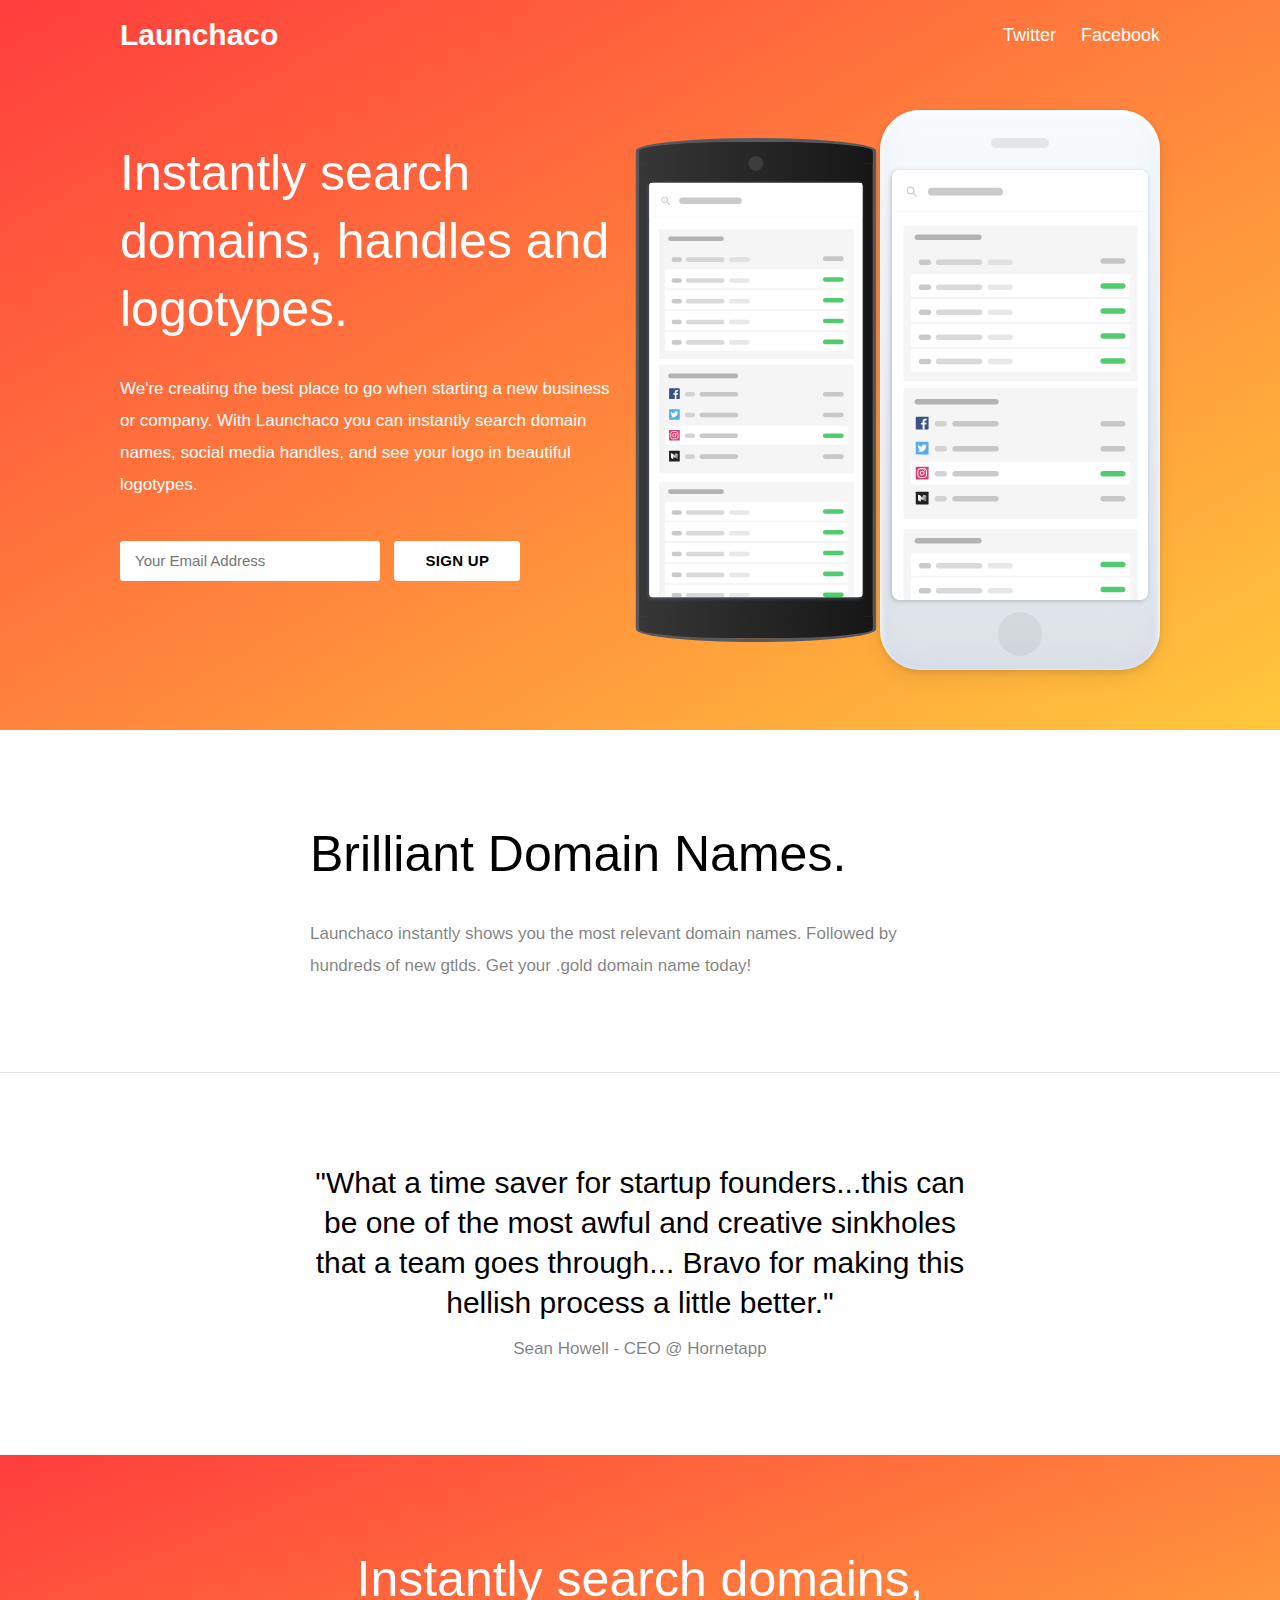
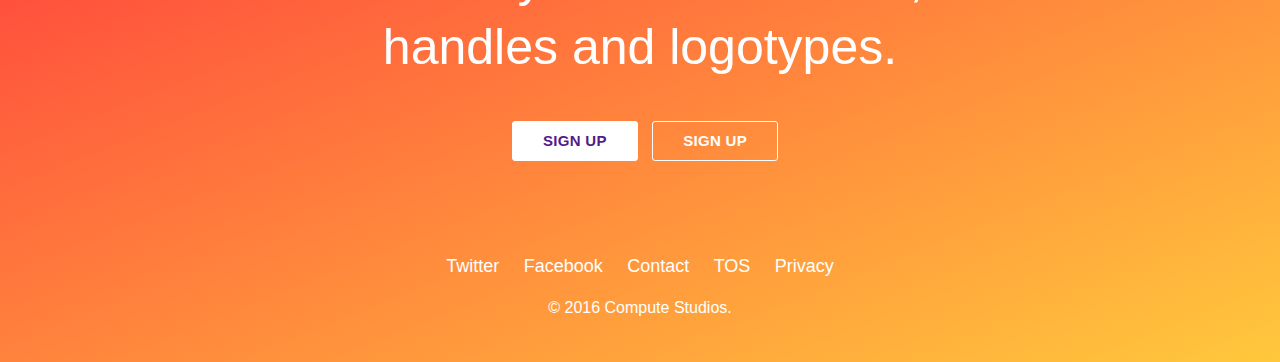
<file: index.html>
<html>
  <head>
    <title>
      Launchaco - Name a Business.
    </title>
    <meta charSet="utf-8">
    <meta name="viewport" content="width=device-width,initial-scale=1">
    <link rel="stylesheet" type="text/css" href="css/main.css">
    <link rel="stylesheet" type="text/css" href="css/devices.css">
  </head>
  <body>
    <header class="header">
      <div class="container-lrg">
        <div class="col-12 spread">
          <div>
            <a class="logo">
              Launchaco
            </a>
          </div>
          <div>
            <a class="nav-link" href="#">
              Twitter
            </a>
            <a class="nav-link" href="#">
              Facebook
            </a>
          </div>
        </div>
      </div>
      <div class="container-lrg flex">
        <div class="col-6 centervertical">
          <h1 class="heading">
            Instantly search domains, handles and logotypes.
          </h1>
          <h2 class="paragraph ">
            We're creating the best place to go when starting a new business or company. With Launchaco you can instantly search domain names, social media handles, and see your logo in beautiful logotypes.
          </h2>
          <div class="ctas">
            <input class="ctas-input" type="text" placeholder="Your Email Address">
            <button class="ctas-button">
              Sign Up
            </button>
          </div>
        </div>
        <div class="col-6 sidedevices">
          <div class="iphoneandroid">
            <div class="iphone">
              <div class="mask">
                <img class="mask-img" src="img/mobileapp.svg">
              </div>
            </div>
            <div class="android">
              <div class="mask">
                <img class="mask-img" src="img/mobileapp.svg">
              </div>
            </div>
          </div>
        </div>
      </div>
    </header>
    <div class="feature6">
      <div class="container-sml flex">
        <div class="col-12">
          <h3 class="heading">
            Brilliant Domain Names.
          </h3>
          <p class="paragraph">
            Launchaco instantly shows you the most relevant domain names. Followed by hundreds of new gtlds. Get your .gold domain name today!
          </p>
        </div>
      </div>
    </div>
    <div class="socialproof">
      <div class="container-sml">
        <div class="flex text-center">
          <div class="col-12">
            <h4 class="subheading">
              "What a time saver for startup founders...this can be one of the most awful and creative sinkholes that a team goes through... Bravo for making this hellish process a little better."
            </h4>
            <p class="paragraph">
              Sean Howell - CEO @ Hornetapp
            </p>
          </div>
        </div>
      </div>
    </div>
    <div class="footer">
      <div class="container-sml text-center">
        <div class="col-12">
          <h5 class="heading">
            Instantly search domains, handles and logotypes.
          </h5>
          <div class="ctas">
            <a class="ctas-button" href="">
              Sign Up
            </a>
            <a class="ctas-button-2" href="">
              Sign Up
            </a>
          </div>
        </div>
      </div>
      <div class="container-sml footer-nav">
        <div class="col-12 text-center">
          <div>
            <a class="nav-link">
              Twitter
            </a>
            <a class="nav-link">
              Facebook
            </a>
            <a class="nav-link">
              Contact
            </a>
            <a class="nav-link">
              TOS
            </a>
            <a class="nav-link">
              Privacy
            </a>
          </div>
          <br>
          <div>
            <span>
              © 2016 Compute Studios.
            </span>
          </div>
        </div>
      </div>
    </div>
  </body>
</html>
</file>
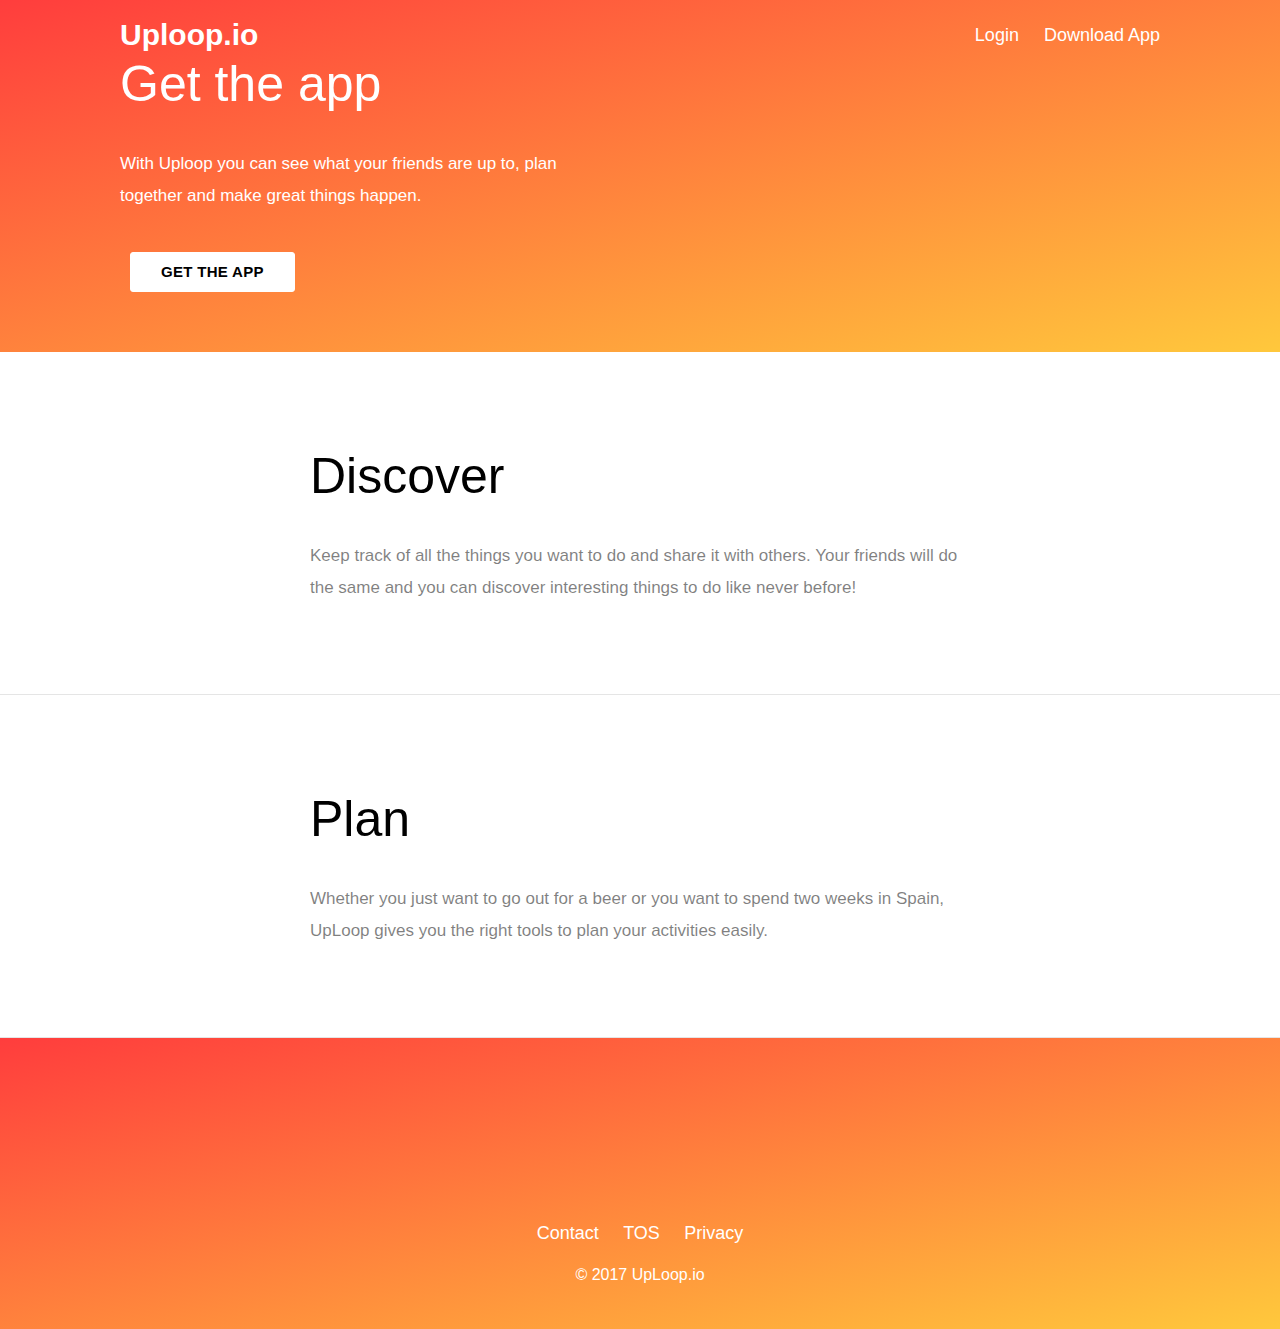
<file: download/index.html>
<html>
  <head>
    <title>
      Download - Uploop.io - Spend time with your friends
    </title>
    <meta charSet="utf-8">
    <meta name="viewport" content="width=device-width,initial-scale=1">
    <meta name="robots" content="noindex" />
    <link rel="stylesheet" type="text/css" href="../css/main.css">
  </head>
  <body>
    <header class="header">
      <div class="container-lrg">
        <div class="col-12 spread">
          <div>
            <a class="logo">
              Uploop.io
            </a>
          </div>
          <div>
            <a class="nav-link" href="https://app.uploop.io">
              Login
            </a>
            <a class="nav-link" href="/download">
              Download App
            </a>
          </div>
        </div>
      </div>
      <div class="container-lrg flex">
        <div class="col-6 centervertical">
          <h1 class="heading">
            Get the app
          </h1>
          <h2 class="paragraph ">
            With Uploop you can see what your friends are up to, plan together and make great things happen.
          </h2>
          <div class="ctas">
            <button class="ctas-button" href="/download">
              Get the app
            </button>
          </div>
        </div>
      </div>
    </header>
    <div class="feature6">
      <div class="container-sml flex">
        <div class="col-12">
          <h3 class="heading">
            Discover
          </h3>
          <p class="paragraph">
            Keep track of all the things you want to do and share it with others. Your friends will do the same and you can discover interesting things to do like never before! 
          </p>
        </div>
      </div>
    </div>
    <div class="feature6">
      <div class="container-sml flex">
        <div class="col-12">
          <h3 class="heading">
            Plan
          </h3>
          <p class="paragraph">
            Whether you just want to go out for a beer or you want to spend two weeks in Spain, UpLoop gives you the right tools to plan your activities easily.
          </p>
        </div>
      </div>
    </div>
    <!--<div class="socialproof">
      <div class="container-sml">
        <div class="flex text-center">
          <div class="col-12">
            <h4 class="subheading">
              "What a time saver for startup founders...this can be one of the most awful and creative sinkholes that a team goes through... Bravo for making this hellish process a little better."
            </h4>
            <p class="paragraph">
              Sean Howell - CEO @ Hornetapp
            </p>
          </div>
        </div>
      </div>
    </div>-->
    <div class="footer">
      <div class="container-sml text-center">
        <div class="col-12">
          
      
        </div>
      </div>
      <div class="container-sml footer-nav">
        <div class="col-12 text-center">
          <div>
            <!--<a class="nav-link">
              Twitter
            </a>
            <a class="nav-link">
              Facebook
            </a>-->
            <a class="nav-link" href="/contact">
              Contact
            </a>
            <a class="nav-link" href="/terms-of-service">
              TOS
            </a>
            <a class="nav-link" href="/privacy-policy">
              Privacy
            </a>
          </div>
          <br>
          <div>
            <span>
              © 2017 UpLoop.io
            </span>
          </div>
        </div>
      </div>
    </div>
  </body>
</html>
</file>
<file: css/main.css>
/*neutral*/
* {
	font-family: 'karla', sans-serif;
}.footer,
.header {
	background: linear-gradient(to bottom right, #ff3d3d, #ffc83c);
	color: white;
}@import url('https://fonts.googleapis.com/css?family=Karla:400,700');
*,
*:before,
*:after {
  margin: 0;
  box-sizing: border-box;
}
body {
  -webkit-font-smoothing: antialiased;
}
/*text*/
.heading {
  font-weight: 100;
  font-size: 50px;
  line-height: 68px;
}
@media (max-width: 900px) {
.heading {
    font-size: 32px;
    line-height: 40px;
  }
}
.subheading {
  font-size: 30px;
  line-height: 40px;
  font-weight: 500;
}
@media (max-width: 900px) {
  .subheading {
    font-size: 26px;
    line-height: 35px;
  }
}
.paragraph {
  font-size: 17px;
  line-height: 32px;
  font-weight: 100;
}
.heading + .paragraph {
  margin-top: 30px;
}
.subheading + .paragraph {
  margin-top: 10px;
}
p.paragraph {
  color: rgba(0,0,0,.5);
}
.logo {
  font-size: 30px;
  line-height: 30px;
  font-weight: 900;
}
@media (max-width: 420px) {
  .logo {
    font-size: 22px;
  }
}
.nav-link2,
.nav-link {
  text-decoration: none;
  font-size: 18px;
  line-height: 30px;
  color: inherit;
}
.nav-link:not(:first-of-type) {
  margin-left: 20px;
}
.text-center {
  text-align: center;
}
.text-right {
  text-align: right;
}
/*flexbox styles*/
.flex,
.spread,
.center,
.right,
.vertical,
.centervertical {
  display: flex;
}
.spread {
  justify-content: space-between;
}
.center {
  align-items: center;
  justify-content: center;
}
.centervertical {
  flex-direction: column;
  justify-content: center;
}
.right {
  justify-content: flex-end;
}
.vertical {
  flex-direction: column;
}
/*grid*/
.col-1,
.col-2,
.col-3,
.col-4,
.col-5,
.col-6,
.col-7,
.col-8,
.col-9,
.col-10,
.col-11,
.col-12 {
  padding: 0 20px;
}
.col-1 {width: 8.333333%;}
.col-2 {width: 16.666667%;}
.col-3 {width: 25%;}
.col-4 {width: 33.333333%;}
.col-5 {width: 41.666667%;}
.col-6 {width: 50%;}
.col-7 {width: 58.333333%;}
.col-8 {width: 66.666667%;}
.col-9 {width: 75%;}
.col-10 {width: 83.333333%;}
.col-11 {width: 91.666667%;}
.col-12 {width: 100%;}

/*containers*/
.container-lrg,
.container-sml {
  margin: auto;
  width: 100%;
}
.container-lrg {
  max-width: 1080px;
}
.container-sml {
  max-width: 700px;
}
.ctas {
  margin: 40px 0 0 0;
}
.centerdevices,
.sidedevices {
  position: relative;
}.header {
	padding: 20px 0 60px 0;
	overflow: hidden;
}
.header .sidedevices {
	margin: 60px 0 0
}
@media (max-width: 900px) {
	.header .sidedevices {
		min-height: inherit;
	}
	.header .flex {
		flex-direction: column;
	}
	.header	.heading {
		margin-top: 60px;
	}
	.header	.col-6 {
		width: 100%;
	}
}.ctas-input {
	outline: none;
	border: none;
	border-radius: 3px;
	font-size: 15px;
	height: 40px;
	line-height: 40px;
	padding: 0 15px;
	width: 260px;
	display: inline-block;
}
.ctas-button {
	display: inline-block;
	margin: 0 0 0 10px;
	height: 40px;
	line-height: 38px;
	padding: 0 30px;
	background: #fff;
	border-radius: 3px;
	font-size: 15px;
	font-weight: 600;
	text-transform: uppercase;
	letter-spacing: .3px;
	border: 1px solid white;
	text-decoration: none;
}
@media (max-width: 440px) {
	.ctas-input,
	.ctas-button {
		display: block;
		width: 100%;
		text-align: center;
	}
	.ctas-button {
		margin: 10px 0 0 0;
	}
}.socialproof {
	padding: 90px 0;
}.ctas-button,
.ctas-button-2 {
	display: inline-block;
	height: 40px;
	line-height: 38px;
	padding: 0 30px;
	background: #fff;
	border-radius: 3px;
	font-size: 15px;
	font-weight: 600;
	text-transform: uppercase;
	letter-spacing: .3px;
	border: 1px solid white;
	text-decoration: none;
}
.ctas-button-2 {
	background: transparent;
	color: white;
	margin: 0 0 0 10px;
}
@media (max-width: 440px) {
	.ctas-button,
	.ctas-button-2 {
		display: block;
		width: 100%;
		text-align: center;
	}
	.ctas-button-2 {
		margin: 10px 0 0 0;
	}
}.footer {
	padding: 90px 0 45px;
}
.footer .footer-nav {
	padding-top: 90px;
}
.footer .nav-link {
	display: inline-block;
	margin: 0 10px;
}.ctas-button,
.ctas-button-2 {
	display: inline-block;
	height: 40px;
	line-height: 38px;
	padding: 0 30px;
	background: #fff;
	border-radius: 3px;
	font-size: 15px;
	font-weight: 600;
	text-transform: uppercase;
	letter-spacing: .3px;
	border: 1px solid white;
	text-decoration: none;
}
.ctas-button-2 {
	background: transparent;
	color: white;
	margin: 0 0 0 10px;
}
@media (max-width: 440px) {
	.ctas-button,
	.ctas-button-2 {
		display: block;
		width: 100%;
		text-align: center;
	}
	.ctas-button-2 {
		margin: 10px 0 0 0;
	}
}.feature6 {
	padding: 90px 0;
	border-bottom: 1px solid rgba(0,0,0,.1)
}
</file>
<file: css/devices.css>
.sidedevices .iphoneandroid .mask {
	height: 100%;
	width: 100%;
	overflow: hidden;
	border-radius: 8px;
	box-shadow: -1px 1px 4px rgba(107,124,147,.45);
	background: white;
}
.sidedevices .iphoneandroid .mask-img {
	width: 100%;
	display: block;
}
.sidedevices .iphoneandroid .iphone {
	border-radius: 40px;
	background: linear-gradient(to bottom, rgba(247,251,254,1) 0%,rgba(221,226,232,1) 100%);
	box-shadow: inset 0 4px 7px 1px #fff,inset 0 -5px 20px rgba(187,200,225,.35),0 2px 6px rgba(40,39,66,.14),0 10px 20px rgba(40,39,66,.06);
	overflow: hidden;
	width: 280px;
	height: 560px;
	z-index: 2;
	padding: 60px 12px 70px;
	margin-left: auto;
	position: relative;
}
.sidedevices .iphoneandroid .iphone:after {
	content: "";
	width: 44px;
	height: 44px;
	border-radius: 50%;
	background: rgba(0,0,0,.05);
	position: absolute;
	bottom: 14px;
	left: calc(50% - 22px);
}
.sidedevices .iphoneandroid .iphone:before {
	content: "";
	width: 58px;
	height: 10px;
	border-radius: 10px;
	background: rgba(0,0,0,.08);
	position: absolute;
	top: 28px;
	left: calc(50% - 29px);
}
.sidedevices .iphoneandroid .android {
	border-radius: 5px;
	background: linear-gradient(to right, rgba(55,55,55,1) 0%,rgba(22,22,22,1) 100%);
	width: 280px;
	height: 560px;
	padding: 35px 12px;
	position: absolute;
	left: 0;
	top: 0;
	border: 4px solid #58595e;
	transform: scale(.86) translate3d(-10%,0,0);
}
.sidedevices .iphoneandroid .android .mask {
	border-radius: 4px;
}
.sidedevices .iphoneandroid .android:before,
.sidedevices .iphoneandroid .android:after {
	content: "\25CF";
	text-align: center;
	font-size: 40px;
	line-height: 46px;
	color: rgba(255,255,255,0.1);
	width: calc(100% + 8px);
	height: 30px;
	border-radius: 50% 50% 0 0;
	position: absolute;
	top: -17px;
	left: -4px;
	border-width: 4px;
	border-style: solid;
	border-width: 4px 4px 0 4px;
	border-color: #58595e;
	background: linear-gradient(to right, rgba(55,55,55,1) 0%,rgba(22,22,22,1) 100%);
}
.sidedevices .iphoneandroid .android:after {
	content: "";
	top: initial;
	bottom: -17px;
	border-top: none;
	border-width: 0 4px 4px 4px;
	border-radius: 0 0 50% 50%;
}
@media screen and (max-width: 800px) {
	.sidedevices .iphoneandroid .sidedevices .iphoneandroid {
		position: relative;
		white-space: nowrap;
		vertical-align: top;
		overflow-x: scroll;
		width: calc(100% + 40px);
		margin: 0 0 0 -20px;
		-webkit-overflow-scrolling: touch;
	}
	.sidedevices .iphoneandroid .sidedevices .iphoneandroid .iphone {
		transform: none;
		border: none;
		position: relative;
		box-shadow: inset 0 4px 7px 1px #fff,inset 0 -5px 20px rgba(187,200,225,.35),0 2px 6px rgba(40,39,66,.14),0 10px 20px rgba(40,39,66,.06);
		background: linear-gradient(to bottom, rgba(247,251,254,1) 0%,rgba(221,226,232,1) 100%);
		margin: 0 20px;
		display: inline-block;
		vertical-align: top;
		height: 440px;
		width: 220px;
		padding: 50px 8px 60px;
		border-radius: 30px;
		margin: 0 0 0 20px;
	}
	.sidedevices .iphoneandroid .sidedevices .iphoneandroid .iphone .mask {
		border-radius: 4px;
	}
	.sidedevices .iphoneandroid .sidedevices .iphoneandroid .iphone:before {
		top: 24px;
		width: 50px;
		height: 7px;
		left: calc(50% - 25px);
	}
	.sidedevices .iphoneandroid .sidedevices .iphoneandroid .iphone:after {
		width: 38px;
		height: 38px;
		left: calc(50% - 19px);
		bottom: 12px;
	}
	.sidedevices .iphoneandroid .sidedevices .iphoneandroid .android {
		position: relative;
		display: inline-block;
		vertical-align: top;
		height: 440px;
		width: 220px;
		margin: 0 20px;
		transform: scale(0.925);
		top: 5px;
	}
}.centerdevices .iphoneipad2 .mask {
	height: 100%;
	width: 100%;
	overflow: hidden;
	border-radius: 8px;
	box-shadow: -1px 1px 4px rgba(107,124,147,.45);
	background: white;
}
.centerdevices .iphoneipad2 .mask-img {
	width: 100%;
	display: block;
}
.centerdevices .iphoneipad2 .iphone,
.centerdevices .iphoneipad2 .ipad {
	border-radius: 40px;
	position: relative;
	background: linear-gradient(to bottom, rgba(247,251,254,1) 0%,rgba(221,226,232,1) 100%);
	box-shadow: inset 0 4px 7px 1px #fff,inset 0 -5px 20px rgba(187,200,225,.35),0 2px 6px rgba(40,39,66,.14),0 10px 20px rgba(40,39,66,.06), 0px 36px 79px -1px rgba(0,0,0,0.15);
	overflow: hidden;
}
.centerdevices .iphoneipad2 .iphone {
	border-radius: 30px;
  width: 280px;
  height: 560px;
  z-index: 2;
  padding: 60px 12px 70px;
	position: absolute;
	top: 0;
	left: 0;
	transform: rotate(-5deg);
}
.centerdevices .iphoneipad2 .iphone .mask {
	border-radius: 4px;
}
.centerdevices .iphoneipad2 .ipad {
	width: 830px;
	height: 560px;
	padding: 15px 85px;
	margin-left: auto;
	transform: rotate(5deg);
}

.centerdevices .iphoneipad2 .ipad:after,
.centerdevices .iphoneipad2 .iphone:after,
.centerdevices .iphoneipad2 .ipad:before {
	content: "";
	width: 44px;
	height: 44px;
	border-radius: 50%;
	background: rgba(0,0,0,.05);
	position: absolute;
	top: calc(50% - 22px);
	right: 23px;
}
.centerdevices .iphoneipad2 .ipad:after {
	left: 34px;
	width: 16px;
	height: 16px;
	top: calc(50% - 8px);
}
.centerdevices .iphoneipad2 .iphone:after {
  top: initial;
  bottom: 14px;
  left: calc(50% - 22px);
}
.centerdevices .iphoneipad2 .iphone:before {
  content: "";
  width: 58px;
  height: 10px;
  border-radius: 10px;
  background: rgba(0, 0, 0, 0.08);
  position: absolute;
  top: 28px;
  left: calc(50% - 29px);
}
@media screen and (max-width: 900px) {
	.centerdevices .iphoneipad2 {
		position: relative;
		white-space: nowrap;
		vertical-align: top;
		overflow: scroll;
		width: calc(100% + 40px);
		margin: 0 0 0 -20px;
		z-index: 99;
		-webkit-overflow-scrolling: touch;
	}
	.centerdevices .iphoneipad2 .iphone,
	.centerdevices .iphoneipad2 .ipad {
		transform: none;
		border: none;
		position: relative;
		box-shadow: inset 0 4px 7px 1px #fff,inset 0 -5px 20px rgba(187,200,225,.35),0 2px 6px rgba(40,39,66,.14),0 10px 20px rgba(40,39,66,.06);
		background: linear-gradient(to bottom, rgba(247,251,254,1) 0%,rgba(221,226,232,1) 100%);
		margin: 0 20px;
		display: inline-block;
	}
	.centerdevices .iphoneipad2 .iphone {
		height: 440px;
		width: 220px;
		padding: 50px 8px 60px;
		margin: 0 0 0 20px;
		border-radius: 30px;
	}
	.centerdevices .iphoneipad2 .iphone .mask {
		border-radius: 4px;
	}
	.centerdevices .iphoneipad2 .iphone:before {
		top: 24px;
		width: 50px;
		height: 7px;
		left: calc(50% - 25px);
	}
	.centerdevices .iphoneipad2 .iphone:after {
		width: 38px;
		height: 38px;
		left: calc(50% - 19px);
		bottom: 12px;
	}
	.centerdevices .iphoneipad2 .ipad {
		width: 740px;
		height: 440px;
	}
	.centerdevices .iphoneipad2 .ipad:before {
		left: 23px;
		right: inherit;
	}
	.centerdevices .iphoneipad2 .ipad:after {
		right: 36px;
    left: inherit;
	}
}
</file>
